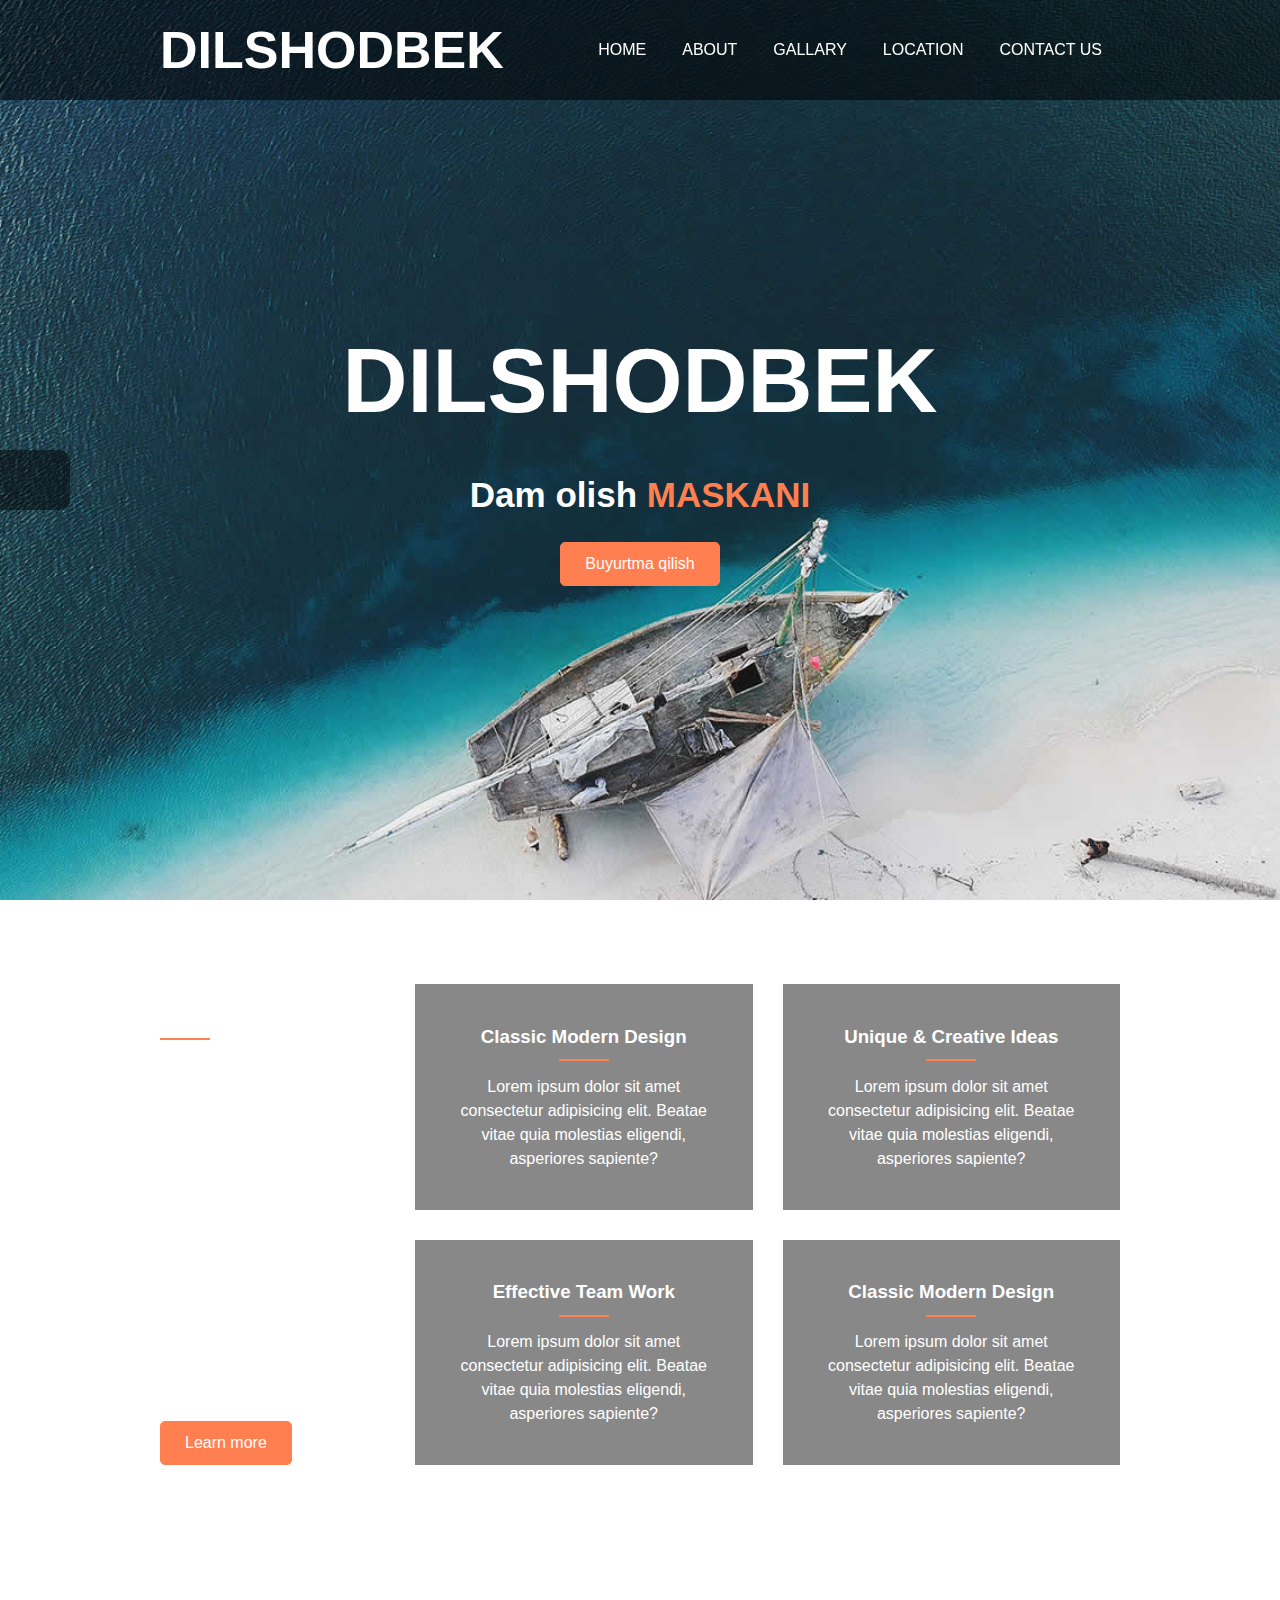
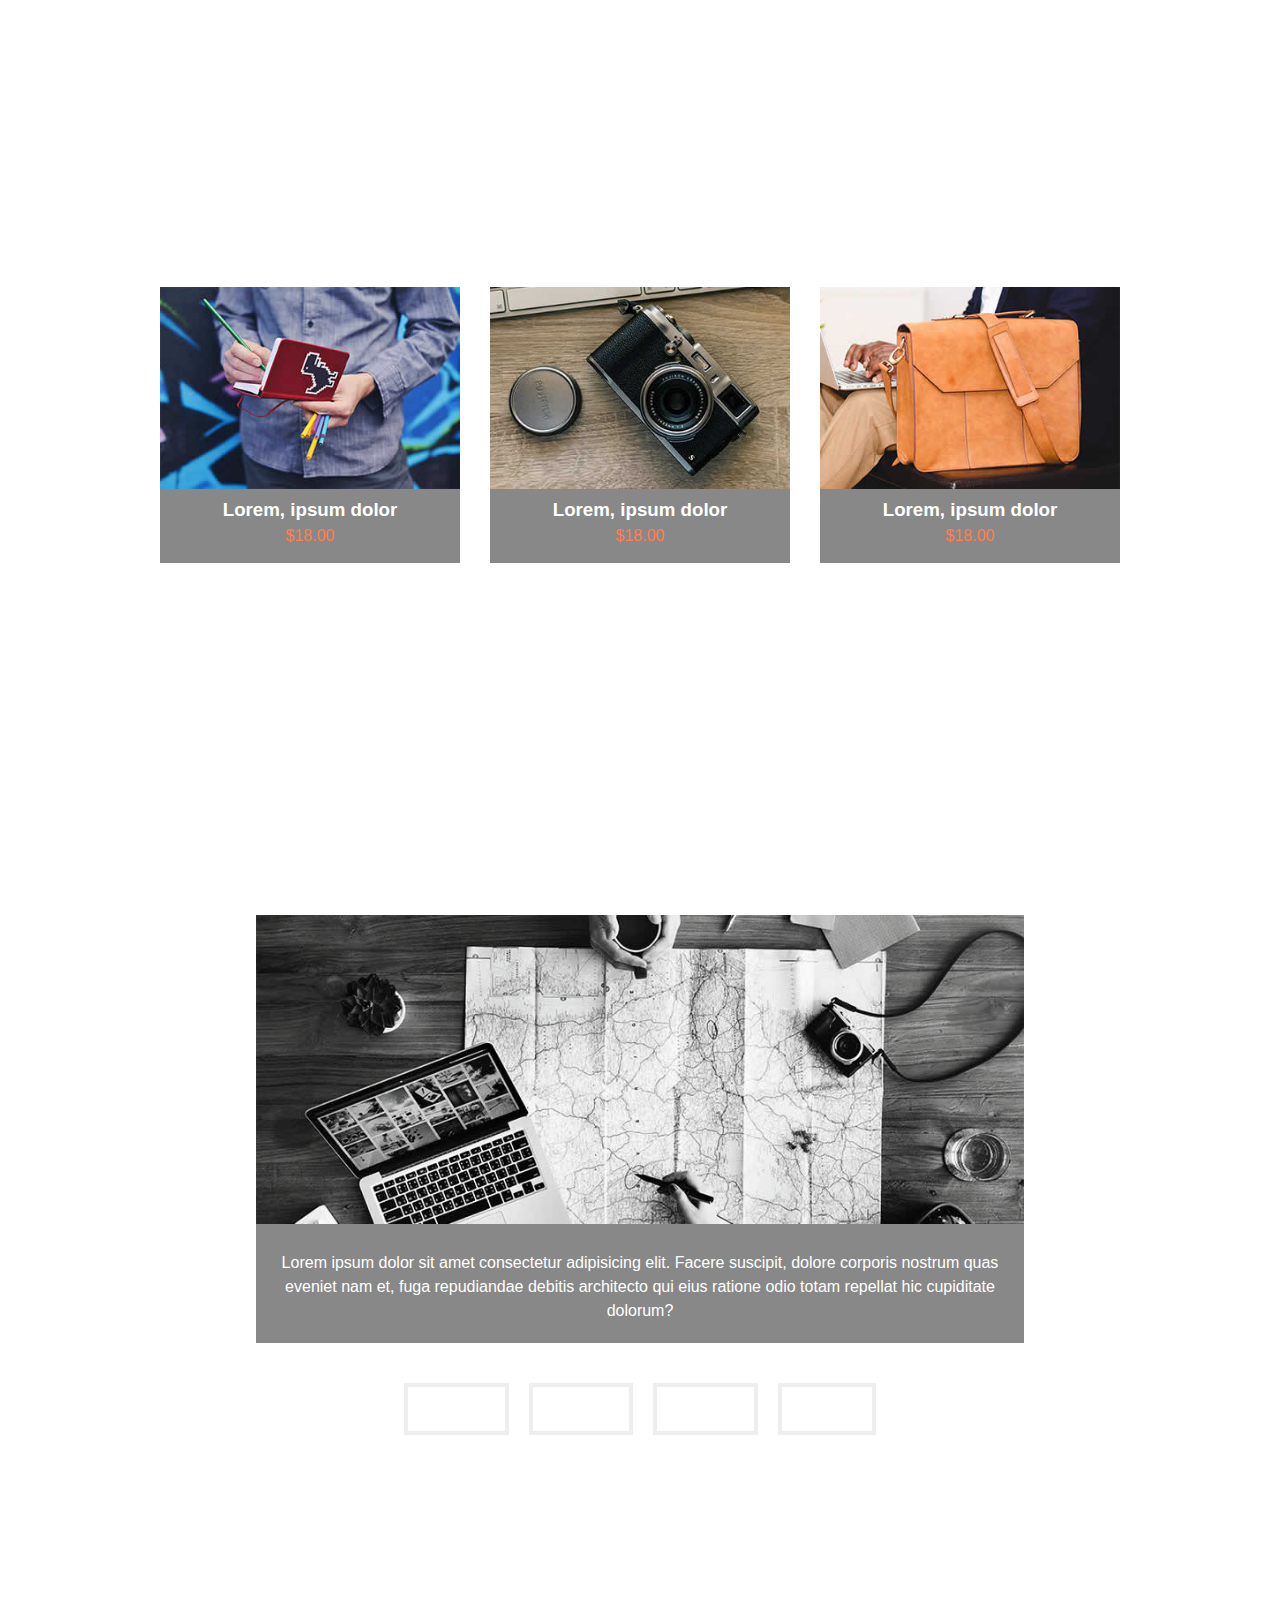
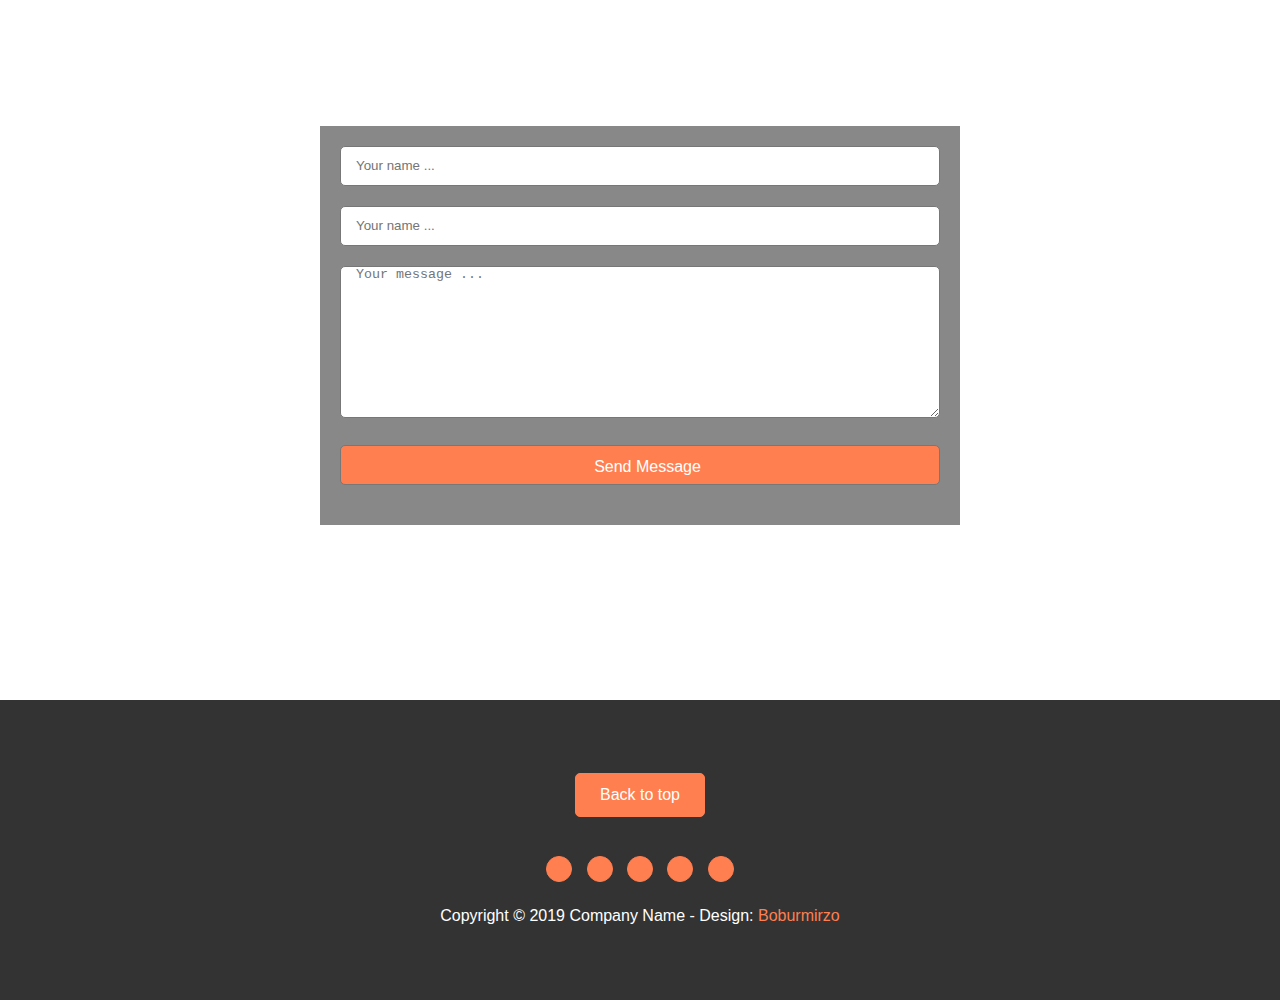
<file: index.html>
<!DOCTYPE html>
<html lang="en">
  <head>
    <meta charset="UTF-8" />
    <meta http-equiv="X-UA-Compatible" content="IE=edge" />
    <meta name="viewport" content="width=device-width, initial-scale=1.0" />
    <title>B R M - site</title>
    <link rel="stylesheet" href="https://cdnjs.cloudflare.com/ajax/libs/font-awesome/5.15.3/css/all.min.css" integrity="sha512-iBBXm8fW90+nuLcSKlbmrPcLa0OT92xO1BIsZ+ywDWZCvqsWgccV3gFoRBv0z+8dLJgyAHIhR35VZc2oM/gI1w==" crossorigin="anonymous" />
    <link rel="stylesheet" href="sass/style.css" />
  </head>
  <body>

    <div class="fixed">
      <i class="fas fa-cog"></i>
  </div>
    <!-- header start -->
    <nav>
     <div class="container">
      <div class="nav-bar">
        <div class="logo">
          <h1>DILSHODBEK</h1>
        </div>
  
        <input type="checkbox" id="check" >
        <label for="check">  
            <i id="btn" class="fas fa-bars"></i> 
            <i id="cancel" class="fas fa-times"></i>   
        </label>
  
        <ul class="collection">
            <li><a href="./index.html">HOME</a></li>
            <li><a href="./about.html">ABOUT</a></li>
            <li><a href="#">GALLARY</a></li>
            <li><a href="#">LOCATION</a></li>
            <li><a href="#">CONTACT US</a></li>
        </ul>
      </div>
     </div>
    </nav>

    <header>
      <h1>DILSHODBEK</h1>
      <h3>Dam olish <span>MASKANI</span></h3>
      <button class="btn">Buyurtma qilish</button>
    </header>
    <!-- header end -->

    <!-- about start -->
    <div class="about section__width">
      <div class="container">
        <div class="about__left">
          <h3>More About Vanilla</h3>
          <p>
            Lorem, ipsum dolor sit amet consectetur adipisicing elit. Culpa
            nesciunt explicabo tempore dolores unde soluta ipsum, in ipsa nemo
            cumque!
          </p>
          <ul>
            <li>- Lorem, ipsum dolor.</li>
            <li>- Lorem ipsum dolor sit amet.</li>
            <li>- Lorem ipsum dolor sit.</li>
            <li>- Lorem, ipsum dolor.</li>
            <li>- Lorem ipsum dolor sit amet.</li>
          </ul>
          <button class="btn">Learn more</button>
        </div>
        <div class="about__right">
          <div class="about__box active">
            <h3>Classic Modern Design</h3>
            <p>
              Lorem ipsum dolor sit amet consectetur adipisicing elit. Beatae
              vitae quia molestias eligendi, asperiores sapiente?
            </p>
          </div>
          <div class="about__box">
            <h3>Unique & Creative Ideas</h3>
            <p>
              Lorem ipsum dolor sit amet consectetur adipisicing elit. Beatae
              vitae quia molestias eligendi, asperiores sapiente?
            </p>
          </div>
          <div class="about__box">
            <h3>Effective Team Work</h3>
            <p>
              Lorem ipsum dolor sit amet consectetur adipisicing elit. Beatae
              vitae quia molestias eligendi, asperiores sapiente?
            </p>
          </div>
          <div class="about__box">
            <h3>Classic Modern Design</h3>
            <p>
              Lorem ipsum dolor sit amet consectetur adipisicing elit. Beatae
              vitae quia molestias eligendi, asperiores sapiente?
            </p>
          </div>
        </div>
      </div>
    </div>
    <!-- about end -->

    <!-- galary start -->
    <div class="galary section__width flex__box">
      <div class="container">
        <div class="galary__card">
          <a href="img/1st-big-item.jpg" target="_blank">
            <img src="img/1st-item.jpg" alt="" />
          </a>
            <h3>Lorem, ipsum dolor</h3>
            <p>$18.00</p>
            <div class="overlay">
                <h2>Hello dILSHOD</h2>
            </div>
        </div>
        <div class="galary__card">
            <a href="img/2nd-big-item.jpg" target="_blank">
              <img src="img/2nd-item.jpg" alt="" />
            </a>
            <h3>Lorem, ipsum dolor</h3>
              <p>$18.00</p>
              <div class="overlay">
                <h2>Hello dILSHOD</h2>
              </div>
          </div>
          <div class="galary__card">
            <a href="img/3rd-big-item.jpg" target="_blank">
              <img src="img/3rd-item.jpg" alt="" />
            </a>
            <h3>Lorem, ipsum dolor</h3>
              <p>$18.00</p>
              <div class="overlay">
                <h2>Hello dILSHOD</h2>
              </div>
          </div>
      </div>
    </div>
    <!-- galary end -->

    <!-- years start -->
    <div class="years section__width flex__box">
        <div class="years__image">
            <img src="img/1st-tab.jpg" alt="">
            <p>Lorem ipsum dolor sit amet consectetur adipisicing elit. Facere suscipit, dolore corporis nostrum quas eveniet nam et, fuga repudiandae debitis architecto qui eius ratione odio totam repellat hic cupiditate dolorum?</p>
        </div>
        <div class="years__points">
            <p>2008-2014</p>
            <p>2014-2016</p>
            <p>2016-2019</p>
            <p>2019-now</p>
        </div>
    </div>
    <!-- yaers end -->

    <!-- form start -->
    <div class="form section__width flex__box">
        <form action="#">
            <input type="text" placeholder="Your name ..."><br>
            <input type="email" placeholder="Your name ..."><br>
            <textarea placeholder="Your message ..." name="" id="" cols="30" rows="10"></textarea><br>
            <input class="btn" type="submit" value="Send Message">
        </form>
    </div>
    <!-- form end -->

    <!-- footer start -->
    <footer class="flex__box">
        <button class="btn">Back to top</button><br>
        <div>
            <i class=" fab fa-facebook"></i>
            <i class=" fab fa-google"></i>
            <i class=" fab fa-twitter"></i>
            <i class=" fab fa-telegram"></i>
            <i class=" fab fa-instagram"></i>
        </div>
        <p>Copyright © 2019 Company Name - Design: <span>Boburmirzo</span></p>
    </footer>
    
    <script src="app.js"></script>
  </body>
</html>
</file>
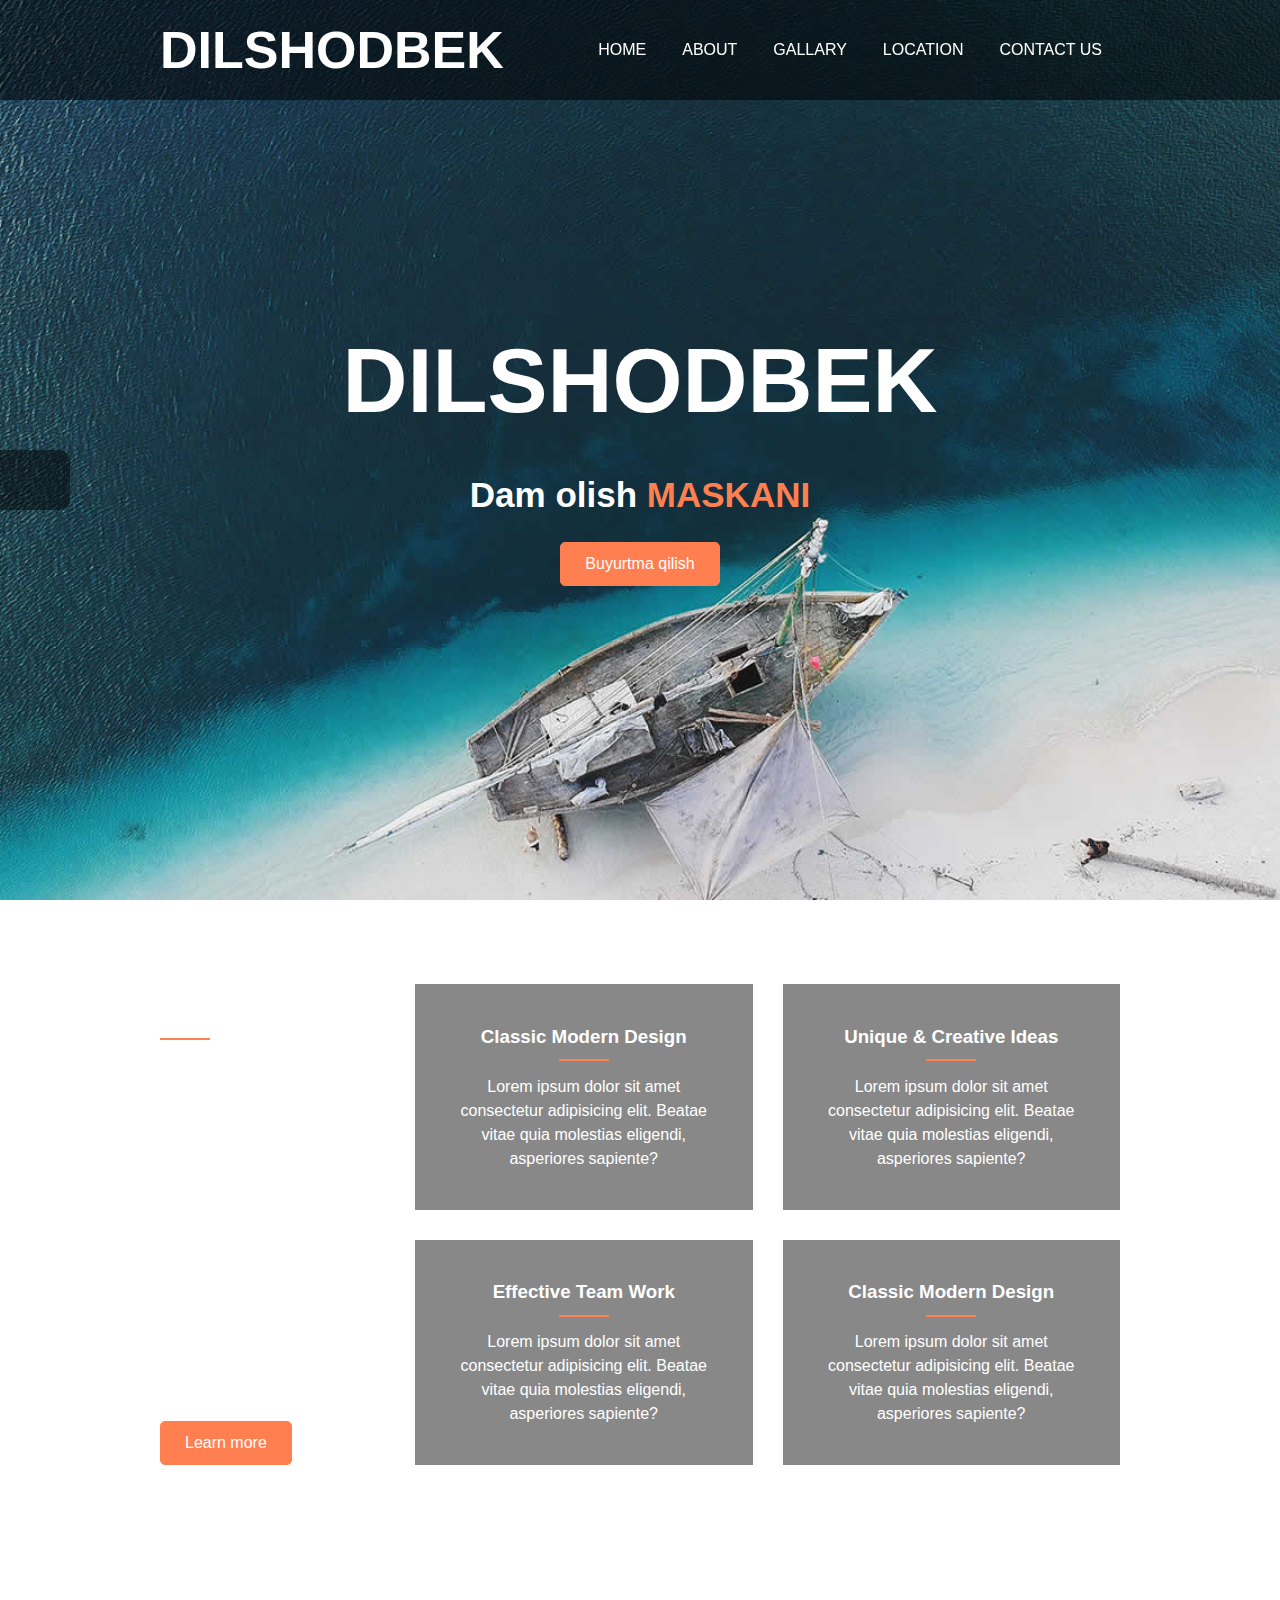
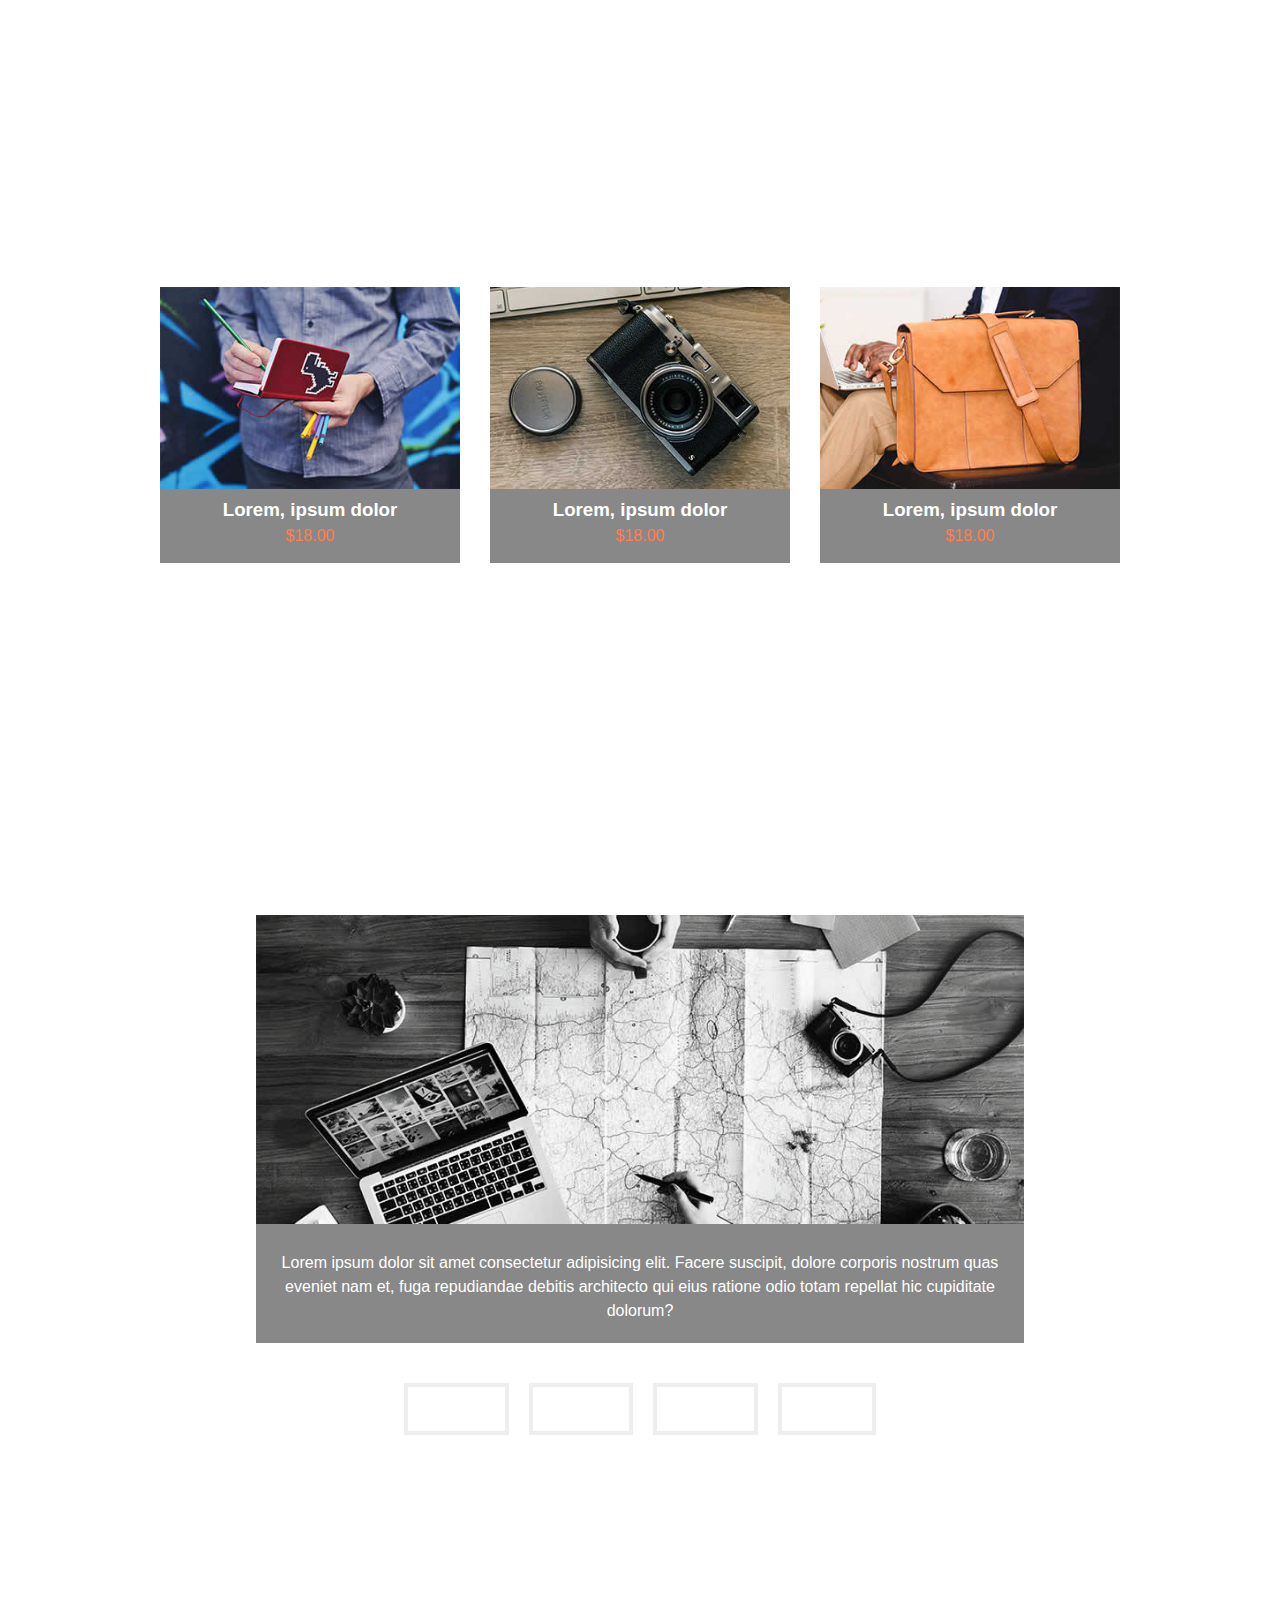
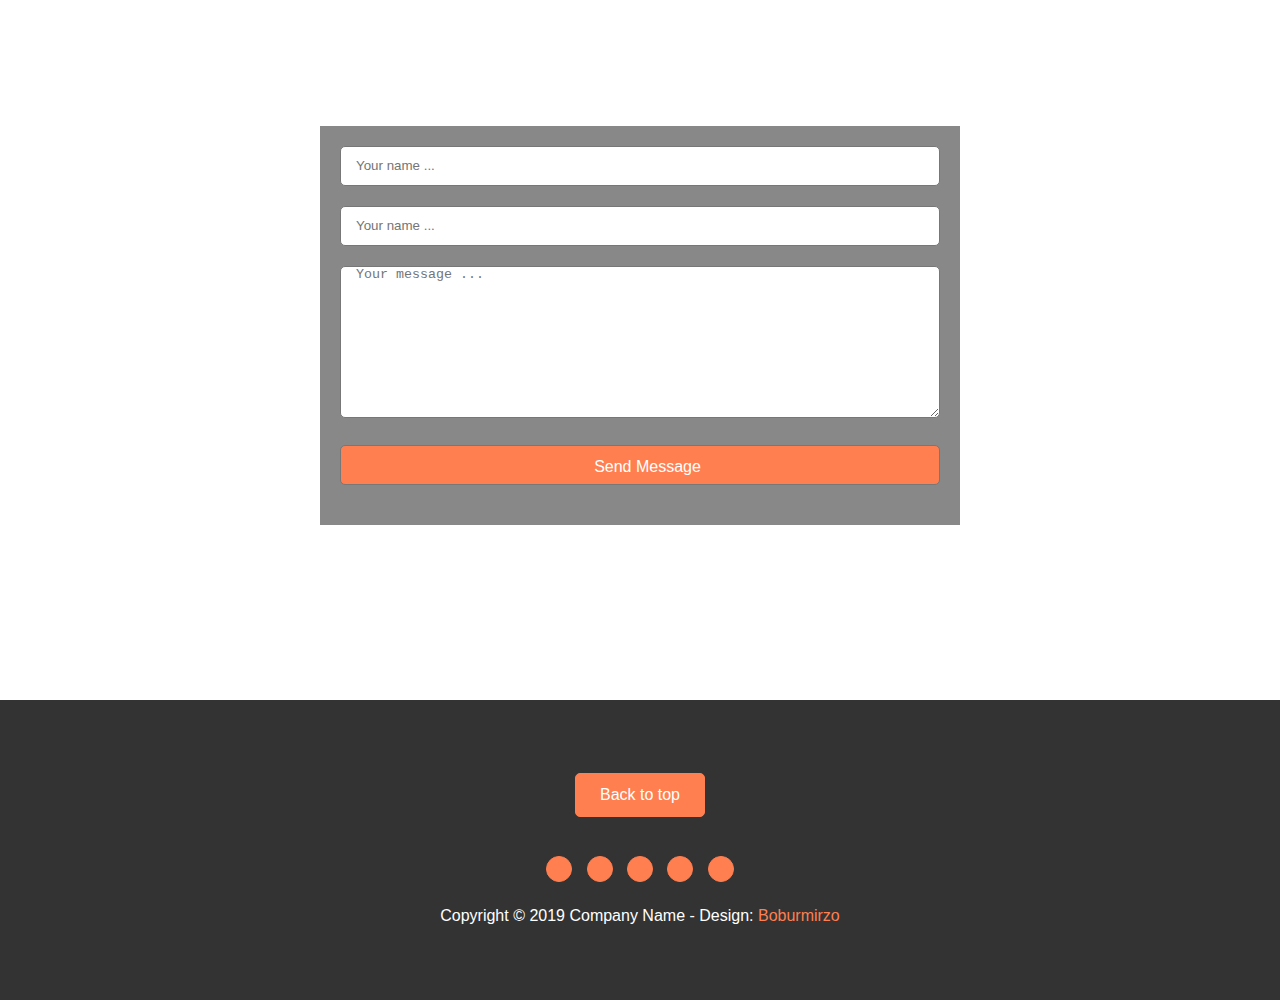
<file: about.html>
<!DOCTYPE html>
<html lang="en">
  <head>
    <meta charset="UTF-8" />
    <meta http-equiv="X-UA-Compatible" content="IE=edge" />
    <meta name="viewport" content="width=device-width, initial-scale=1.0" />
    <title>B R M - site</title>
    <link rel="stylesheet" href="https://cdnjs.cloudflare.com/ajax/libs/font-awesome/5.15.3/css/all.min.css" integrity="sha512-iBBXm8fW90+nuLcSKlbmrPcLa0OT92xO1BIsZ+ywDWZCvqsWgccV3gFoRBv0z+8dLJgyAHIhR35VZc2oM/gI1w==" crossorigin="anonymous" />
    <link rel="stylesheet" href="sass/style.css" />
  </head>
  <body>

    <div class="fixed">
      <i class="fas fa-cog"></i>
  </div>
    <!-- header start -->
    <nav>
     <div class="container">
      <div class="nav-bar">
        <div class="logo">
          <h1>DILSHODBEK</h1>
        </div>
  
        <input type="checkbox" id="check" >
        <label for="check">  
            <i id="btn" class="fas fa-bars"></i> 
            <i id="cancel" class="fas fa-times"></i>   
        </label>
  
        <ul class="collection">
            <li><a href="#">HOME</a></li>
            <li><a href="./about.html">ABOUT</a></li>
            <li><a href="#">GALLARY</a></li>
            <li><a href="#">LOCATION</a></li>
            <li><a href="#">CONTACT US</a></li>
        </ul>
      </div>
     </div>
    </nav>

    <header>
      <h1>DILSHODBEK</h1>
      <h3>Dam olish <span>MASKANI</span></h3>
      <button class="btn">Buyurtma qilish</button>
    </header>
    <!-- header end -->

    <!-- about start -->
    <div class="about section__width">
      <div class="container">
        <div class="about__left">
          <h3>More About Vanilla</h3>
          <p>
            Lorem, ipsum dolor sit amet consectetur adipisicing elit. Culpa
            nesciunt explicabo tempore dolores unde soluta ipsum, in ipsa nemo
            cumque!
          </p>
          <ul>
            <li>- Lorem, ipsum dolor.</li>
            <li>- Lorem ipsum dolor sit amet.</li>
            <li>- Lorem ipsum dolor sit.</li>
            <li>- Lorem, ipsum dolor.</li>
            <li>- Lorem ipsum dolor sit amet.</li>
          </ul>
          <button class="btn">Learn more</button>
        </div>
        <div class="about__right">
          <div class="about__box active">
            <h3>Classic Modern Design</h3>
            <p>
              Lorem ipsum dolor sit amet consectetur adipisicing elit. Beatae
              vitae quia molestias eligendi, asperiores sapiente?
            </p>
          </div>
          <div class="about__box">
            <h3>Unique & Creative Ideas</h3>
            <p>
              Lorem ipsum dolor sit amet consectetur adipisicing elit. Beatae
              vitae quia molestias eligendi, asperiores sapiente?
            </p>
          </div>
          <div class="about__box">
            <h3>Effective Team Work</h3>
            <p>
              Lorem ipsum dolor sit amet consectetur adipisicing elit. Beatae
              vitae quia molestias eligendi, asperiores sapiente?
            </p>
          </div>
          <div class="about__box">
            <h3>Classic Modern Design</h3>
            <p>
              Lorem ipsum dolor sit amet consectetur adipisicing elit. Beatae
              vitae quia molestias eligendi, asperiores sapiente?
            </p>
          </div>
        </div>
      </div>
    </div>
    <!-- about end -->

    <!-- galary start -->
    <div class="galary section__width flex__box">
      <div class="container">
        <div class="galary__card">
          <a href="img/1st-big-item.jpg" target="_blank">
            <img src="img/1st-item.jpg" alt="" />
          </a>
            <h3>Lorem, ipsum dolor</h3>
            <p>$18.00</p>
            <div class="overlay">
                <h2>Hello dILSHOD</h2>
            </div>
        </div>
        <div class="galary__card">
            <a href="img/2nd-big-item.jpg" target="_blank">
              <img src="img/2nd-item.jpg" alt="" />
            </a>
            <h3>Lorem, ipsum dolor</h3>
              <p>$18.00</p>
              <div class="overlay">
                <h2>Hello dILSHOD</h2>
              </div>
          </div>
          <div class="galary__card">
            <a href="img/3rd-big-item.jpg" target="_blank">
              <img src="img/3rd-item.jpg" alt="" />
            </a>
            <h3>Lorem, ipsum dolor</h3>
              <p>$18.00</p>
              <div class="overlay">
                <h2>Hello dILSHOD</h2>
              </div>
          </div>
      </div>
    </div>
    <!-- galary end -->

    <!-- years start -->
    <div class="years section__width flex__box">
        <div class="years__image">
            <img src="img/1st-tab.jpg" alt="">
            <p>Lorem ipsum dolor sit amet consectetur adipisicing elit. Facere suscipit, dolore corporis nostrum quas eveniet nam et, fuga repudiandae debitis architecto qui eius ratione odio totam repellat hic cupiditate dolorum?</p>
        </div>
        <div class="years__points">
            <p>2008-2014</p>
            <p>2014-2016</p>
            <p>2016-2019</p>
            <p>2019-now</p>
        </div>
    </div>
    <!-- yaers end -->

    <!-- form start -->
    <div class="form section__width flex__box">
        <form action="#">
            <input type="text" placeholder="Your name ..."><br>
            <input type="email" placeholder="Your name ..."><br>
            <textarea placeholder="Your message ..." name="" id="" cols="30" rows="10"></textarea><br>
            <input class="btn" type="submit" value="Send Message">
        </form>
    </div>
    <!-- form end -->

    <!-- footer start -->
    <footer class="flex__box">
        <button class="btn">Back to top</button><br>
        <div>
            <i class=" fab fa-facebook"></i>
            <i class=" fab fa-google"></i>
            <i class=" fab fa-twitter"></i>
            <i class=" fab fa-telegram"></i>
            <i class=" fab fa-instagram"></i>
        </div>
        <p>Copyright © 2019 Company Name - Design: <span>Boburmirzo</span></p>
    </footer>
    
    <script src="app.js"></script>
  </body>
</html>
</file>
<file: sass/style.css>
* {
  margin: 0;
  padding: 0;
  -webkit-box-sizing: border-box;
          box-sizing: border-box;
}

body {
  font-family: sans-serif;
  max-width: 2200px;
  margin: 0 auto;
  color: #fff;
  line-height: 1.5;
}

@media screen and (max-width: 1150px) {
  .container {
    width: 85% !important;
  }
}

@media screen and (max-width: 950px) {
  nav .container .nav-bar {
    -webkit-box-orient: vertical;
    -webkit-box-direction: normal;
        -ms-flex-direction: column;
            flex-direction: column;
  }
  .section__width {
    min-height: 500px !important;
    height: auto !important;
  }
  .about .container {
    -ms-grid-columns: 1fr !important;
        grid-template-columns: 1fr !important;
  }
  ul li {
    line-height: 1.5 !important;
  }
  ul li:last-child {
    padding-bottom: 20px;
  }
}

@media screen and (max-width: 600px) {
  .about__right {
    -ms-grid-columns: 1fr !important;
        grid-template-columns: 1fr !important;
  }
  .galary .container {
    -ms-grid-columns: 1fr !important;
        grid-template-columns: 1fr !important;
  }
  .years__image {
    width: 80% !important;
  }
  form {
    width: 80% !important;
  }
  label #btn {
    display: inline-block !important;
  }
  .nav-bar ul {
    position: fixed;
    top: 0;
    right: -100%;
    width: 60%;
    height: 100vh;
    background-color: #00000098;
    padding-top: 80px;
    display: block !important;
    line-height: 40px;
    z-index: 100;
    -webkit-transition: 0.5s;
    transition: 0.5s;
  }
  .nav-bar ul li {
    margin-left: 50px;
  }
  .nav-bar ul li a {
    color: #fff;
  }
  #check:checked ~ ul {
    right: 0;
  }
  #check:checked ~ label #btn {
    display: none !important;
  }
  #check:checked ~ label #cancel {
    display: block;
    z-index: 101;
    color: #fff;
  }
}

li {
  list-style-type: none;
}

.container {
  width: 75%;
  margin: 0 auto;
}

.flex__box {
  display: -webkit-box;
  display: -ms-flexbox;
  display: flex;
  -webkit-box-orient: vertical;
  -webkit-box-direction: normal;
      -ms-flex-direction: column;
          flex-direction: column;
  -webkit-box-align: center;
      -ms-flex-align: center;
          align-items: center;
  -webkit-box-pack: center;
      -ms-flex-pack: center;
          justify-content: center;
}

.section__width {
  width: 100%;
  height: 750px;
  padding: 20px 0;
}

.btn {
  padding: 12px 24px;
  background: coral;
  color: #fff;
  border-radius: 5px;
  border: 1px solid coral;
  font-size: 16px;
  -webkit-transition: all 0.3s;
  transition: all 0.3s;
}

.btn:hover {
  background-color: transparent;
  color: coral;
  cursor: pointer;
}

nav {
  width: 100%;
  height: 100px;
  position: fixed;
  background: #00000088;
  z-index: 10;
  -webkit-animation: navBg 8s linear  infinite;
          animation: navBg 8s linear  infinite;
}

nav .container .nav-bar {
  height: 100px;
  display: -webkit-box;
  display: -ms-flexbox;
  display: flex;
  -webkit-box-align: center;
      -ms-flex-align: center;
          align-items: center;
  -webkit-box-pack: justify;
      -ms-flex-pack: justify;
          justify-content: space-between;
}

nav .container .nav-bar label #btn,
nav .container .nav-bar label #cancel {
  position: absolute;
  top: 50%;
  -webkit-transform: translate(0, -50%);
          transform: translate(0, -50%);
  right: 30px;
  font-size: 25px;
  display: none;
  cursor: pointer;
}

nav .container .nav-bar #check {
  display: none;
}

nav .container .nav-bar .logo {
  font-size: 26px;
  -webkit-animation: logo 8s linear  infinite;
          animation: logo 8s linear  infinite;
}

nav .container .nav-bar .collection {
  display: -webkit-box;
  display: -ms-flexbox;
  display: flex;
}

nav .container .nav-bar .collection li {
  padding: 0 18px;
}

nav .container .nav-bar .collection li a {
  display: block;
  text-decoration: none;
  color: #fff;
  padding: 12px 0px;
  -webkit-transition: all .3s;
  transition: all .3s;
  position: relative;
  overflow: hidden;
  -webkit-animation: navColor 8s linear  infinite;
          animation: navColor 8s linear  infinite;
}

nav .container .nav-bar .collection li a::after {
  position: absolute;
  content: '';
  top: 85%;
  left: 0;
  width: 100%;
  height: 2px;
  background: coral;
  -webkit-transform: scale(0);
          transform: scale(0);
  -webkit-transition: -webkit-transform 0.5s;
  transition: -webkit-transform 0.5s;
  transition: transform 0.5s;
  transition: transform 0.5s, -webkit-transform 0.5s;
  -webkit-transform-origin: right;
          transform-origin: right;
}

nav .container .nav-bar .collection li a:hover {
  color: coral;
}

nav .container .nav-bar .collection li a:hover::after {
  -webkit-transform: scale(1, 1);
          transform: scale(1, 1);
  -webkit-transform-origin: left;
          transform-origin: left;
}

@-webkit-keyframes logo {
  0% {
    color: #ffffff;
  }
  25% {
    color: #ffa98a;
  }
  50% {
    color: coral;
  }
  75% {
    color: #ffa98a;
  }
  100% {
    color: #ffffff;
  }
}

@keyframes logo {
  0% {
    color: #ffffff;
  }
  25% {
    color: #ffa98a;
  }
  50% {
    color: coral;
  }
  75% {
    color: #ffa98a;
  }
  100% {
    color: #ffffff;
  }
}

@-webkit-keyframes navBg {
  0% {
    background: #000000c5;
  }
  25% {
    background: #050238c5;
  }
  50% {
    background: #35032ccc;
  }
  75% {
    background: #042b11cc;
  }
  100% {
    background: #000000cc;
  }
}

@keyframes navBg {
  0% {
    background: #000000c5;
  }
  25% {
    background: #050238c5;
  }
  50% {
    background: #35032ccc;
  }
  75% {
    background: #042b11cc;
  }
  100% {
    background: #000000cc;
  }
}

@-webkit-keyframes navColor {
  0% {
    color: #ffffff;
  }
  25% {
    color: #fdb8b8;
  }
  50% {
    color: #afffca;
  }
  75% {
    color: #ffade6;
  }
  100% {
    color: #ffffff;
  }
}

@keyframes navColor {
  0% {
    color: #ffffff;
  }
  25% {
    color: #fdb8b8;
  }
  50% {
    color: #afffca;
  }
  75% {
    color: #ffade6;
  }
  100% {
    color: #ffffff;
  }
}

.fixed {
  position: fixed;
  top: 50%;
  left: 0;
  width: 70px;
  height: 60px;
  background-color: #00000077;
  border-radius: 0 10px 10px 0;
  display: -webkit-box;
  display: -ms-flexbox;
  display: flex;
  -webkit-box-align: center;
      -ms-flex-align: center;
          align-items: center;
  -webkit-box-pack: center;
      -ms-flex-pack: center;
          justify-content: center;
  font-size: 28px;
  z-index: 11;
}

.fixed i {
  -webkit-animation: square 1s linear infinite;
          animation: square 1s linear infinite;
}

.fixed:hover i {
  color: coral;
  cursor: pointer;
}

@-webkit-keyframes square {
  from {
    -webkit-transform: rotate(0deg);
            transform: rotate(0deg);
  }
  to {
    -webkit-transform: rotate(360deg);
            transform: rotate(360deg);
  }
}

@keyframes square {
  from {
    -webkit-transform: rotate(0deg);
            transform: rotate(0deg);
  }
  to {
    -webkit-transform: rotate(360deg);
            transform: rotate(360deg);
  }
}

header {
  width: 100%;
  height: 100vh;
  background: url("../img/1st-section.jpg") no-repeat center;
  background-size: cover;
  background-attachment: fixed;
  display: -webkit-box;
  display: -ms-flexbox;
  display: flex;
  -webkit-box-align: center;
      -ms-flex-align: center;
          align-items: center;
  -webkit-box-pack: center;
      -ms-flex-pack: center;
          justify-content: center;
  -webkit-box-orient: vertical;
  -webkit-box-direction: normal;
      -ms-flex-direction: column;
          flex-direction: column;
  text-align: center;
}

header h1 {
  font-size: 90px;
  -webkit-animation: logo 12s linear  infinite;
          animation: logo 12s linear  infinite;
}

header h3 {
  font-size: 35px;
  font-weight: 800;
  padding: 20px 0;
}

header h3 span {
  color: coral;
}

.about {
  background: url("../img/2nd-section.jpg") no-repeat center;
  background-size: cover;
  background-attachment: fixed;
}

.about .container {
  display: -ms-grid;
  display: grid;
  -ms-grid-columns: 1fr 3fr;
      grid-template-columns: 1fr 3fr;
  grid-gap: 20px;
  padding-top: 5%;
}

.about .container .about__left h3 {
  font-size: 28px;
  font-weight: 400;
  padding-bottom: 35px;
  position: relative;
}

.about .container .about__left h3::after {
  content: '';
  position: absolute;
  left: 0;
  top: 70%;
  width: 50px;
  height: 2px;
  background-color: coral;
}

.about .container .about__left p {
  line-height: 2;
  padding-bottom: 20px;
}

.about .container .about__left ul li {
  line-height: 2;
}

.about .container .about__left ul li:last-child {
  padding-bottom: 20px;
}

.about .container .about__right {
  display: -ms-grid;
  display: grid;
  -ms-grid-columns: 1fr 1fr;
      grid-template-columns: 1fr 1fr;
  -ms-grid-rows: 1fr 1fr;
      grid-template-rows: 1fr 1fr;
  grid-gap: 30px;
}

.about .container .about__right .about__box {
  background: #00000077;
  text-align: center;
  display: -webkit-box;
  display: -ms-flexbox;
  display: flex;
  -webkit-box-orient: vertical;
  -webkit-box-direction: normal;
      -ms-flex-direction: column;
          flex-direction: column;
  -webkit-box-align: center;
      -ms-flex-align: center;
          align-items: center;
  -webkit-box-pack: center;
      -ms-flex-pack: center;
          justify-content: center;
  padding: 30px;
  -webkit-transition: all 0.3s;
  transition: all 0.3s;
}

.about .container .about__right .about__box:hover {
  background: #000000aa;
  -webkit-transform: scale(1.1, 1.1);
          transform: scale(1.1, 1.1);
}

.about .container .about__right .about__box h3 {
  padding-bottom: 24px;
  position: relative;
}

.about .container .about__right .about__box h3::after {
  content: '';
  position: absolute;
  left: 50%;
  -webkit-transform: translateX(-50%);
          transform: translateX(-50%);
  top: 70%;
  width: 50px;
  height: 2px;
  background-color: coral;
}

.galary {
  background: url("../img/3rd-section.jpg") no-repeat center;
  background-size: cover;
  background-attachment: fixed;
}

.galary .container {
  display: -ms-grid;
  display: grid;
  -ms-grid-columns: 1fr 1fr 1fr;
      grid-template-columns: 1fr 1fr 1fr;
  grid-gap: 30px;
}

.galary .container .galary__card {
  background: #00000077;
  text-align: center;
  padding-bottom: 15px;
  position: relative;
  overflow: hidden;
}

.galary .container .galary__card a img {
  width: 100%;
}

.galary .container .galary__card p {
  color: coral;
}

.galary .container .galary__card .overlay {
  position: absolute;
  width: 100%;
  height: 40%;
  background: #00000077;
  top: -100%;
  display: -webkit-box;
  display: -ms-flexbox;
  display: flex;
  -webkit-box-align: center;
      -ms-flex-align: center;
          align-items: center;
  -webkit-box-pack: center;
      -ms-flex-pack: center;
          justify-content: center;
  left: 0;
  -webkit-transition: all 0.5s;
  transition: all 0.5s;
  color: coral;
}

.galary .container .galary__card:hover .overlay {
  top: 0;
}

.years {
  background: url("../img/4th-section.jpg") no-repeat center;
  background-size: cover;
  background-attachment: fixed;
}

.years .years__image {
  width: 60%;
  margin: 0 auto;
  text-align: center;
  background-color: #00000077;
}

.years .years__image img {
  width: 100%;
  -webkit-transition: all 0.5s;
  transition: all 0.5s;
  -webkit-filter: saturate(1%);
          filter: saturate(1%);
}

.years .years__image img:hover {
  -webkit-filter: saturate(100%);
          filter: saturate(100%);
}

.years .years__image p {
  padding: 20px 0;
}

.years .years__points {
  margin-top: 40px;
  display: -webkit-box;
  display: -ms-flexbox;
  display: flex;
}

.years .years__points p {
  padding: 10px;
  border: 4px solid #eee;
  margin: 0 10px;
  -webkit-transition: all 0.5s linear;
  transition: all 0.5s linear;
}

.years .years__points p:hover {
  color: coral;
  border: 4px solid coral;
  -webkit-transform: rotate(30deg);
          transform: rotate(30deg);
}

.form {
  width: 100%;
  height: 750px;
  background: url("../img/5th-section.jpg") no-repeat center;
  background-size: cover;
  background-attachment: fixed;
}

.form form {
  width: 50%;
  margin: 0 auto;
  background: #00000077;
  padding: 20px;
}

.form form input {
  width: 100%;
  height: 40px;
  border: 1px solid #777;
  border-radius: 5px;
  margin-bottom: 20px;
  text-indent: 15px;
  outline: none;
}

.form form input:hover {
  background: #ddd;
}

.form form input:focus {
  background: #00000099;
  color: #fff;
}

.form textarea {
  width: 100%;
  border: 1px solid #777;
  border-radius: 5px;
  text-indent: 15px;
  margin-bottom: 20px;
}

.form textarea:hover {
  background: #ddd;
}

.form textarea:focus {
  background: #00000099;
  color: #fff;
}

footer {
  background: #333;
  width: 100%;
  height: 300px;
  text-align: center;
}

footer i {
  display: inline-block;
  font-size: 18px;
  padding: 12px;
  border-radius: 50%;
  background: coral;
  border: 1px solid coral;
  color: #333;
  -webkit-transition: all .3s;
  transition: all .3s;
  margin: 15px 5px;
}

footer i:hover {
  background: transparent;
  color: coral;
  cursor: pointer;
}

footer p span {
  color: coral;
}
/*# sourceMappingURL=style.css.map */
</file>
